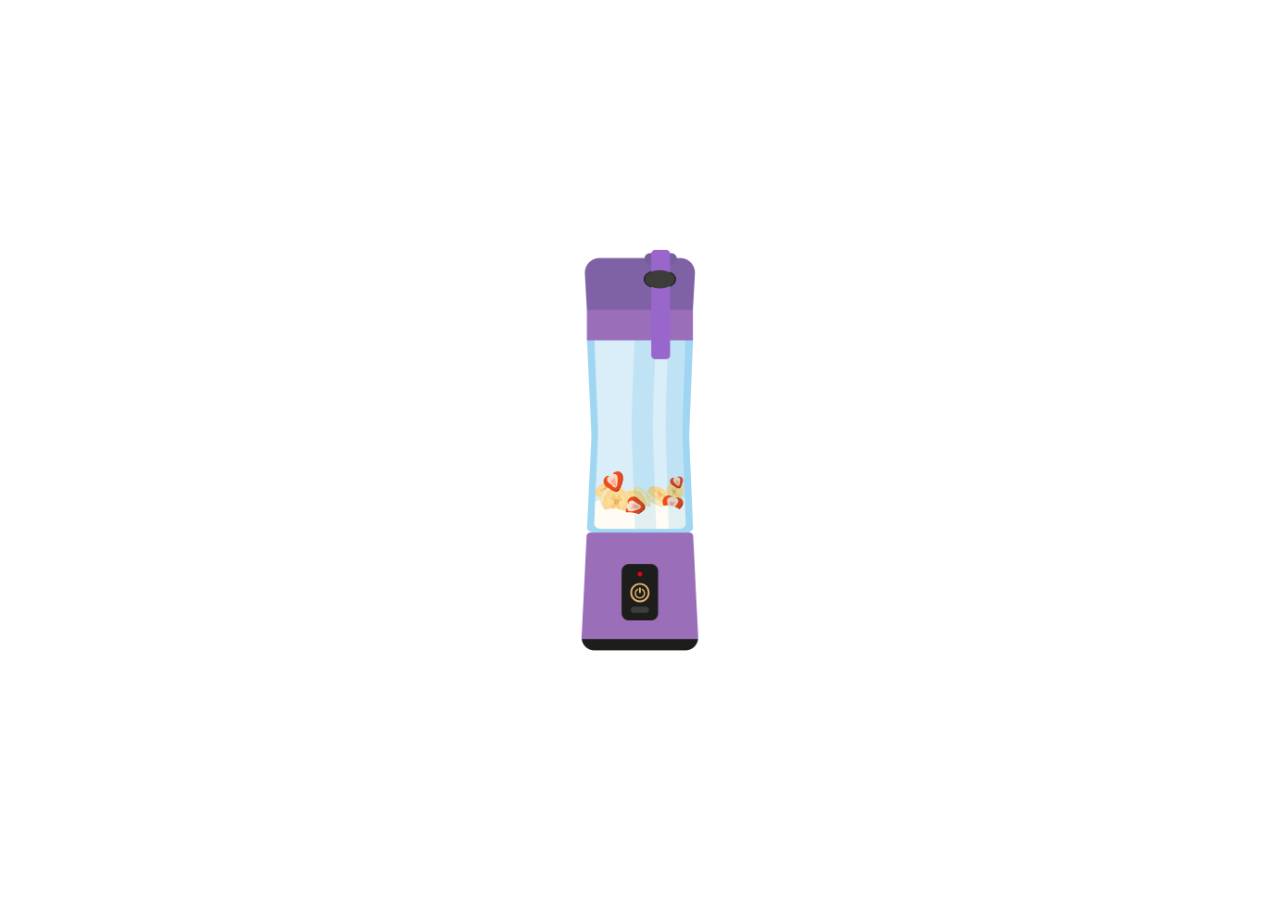
<file: Licuadora/index.html>
<!DOCTYPE html>
<html lang="en">
<head>
    <meta charset="UTF-8">
    <meta name="viewport" content="width=device-width, initial-scale=1.0">
    <link rel="stylesheet" href="style.css">
    <title>Document</title>
</head>
<body>
    <dic class="container">
        <div id="blender" class="blender">
            <div id="blender-button" class="blender-button" onclick="controlarLicuadora()"></div>    
        </div>
    </dic>
    <!--Vincular el sonido con el html-->
    <audio id="blender-button-sound" src="sounds/botonLicuadora.mp3" type="audio/mpeg"></audio>
    <!--El atributo loop es para que se siga repitiendo el sonido-->
    <audio id="blender-sound" src="sounds/licuadora.mp3" type="audio/mpeg" loop></audio>
    <!--El js se pone al final para que lea la clase primero-->
    <script src="JS/motorcito.js"></script>
</body>
</html>
</file>
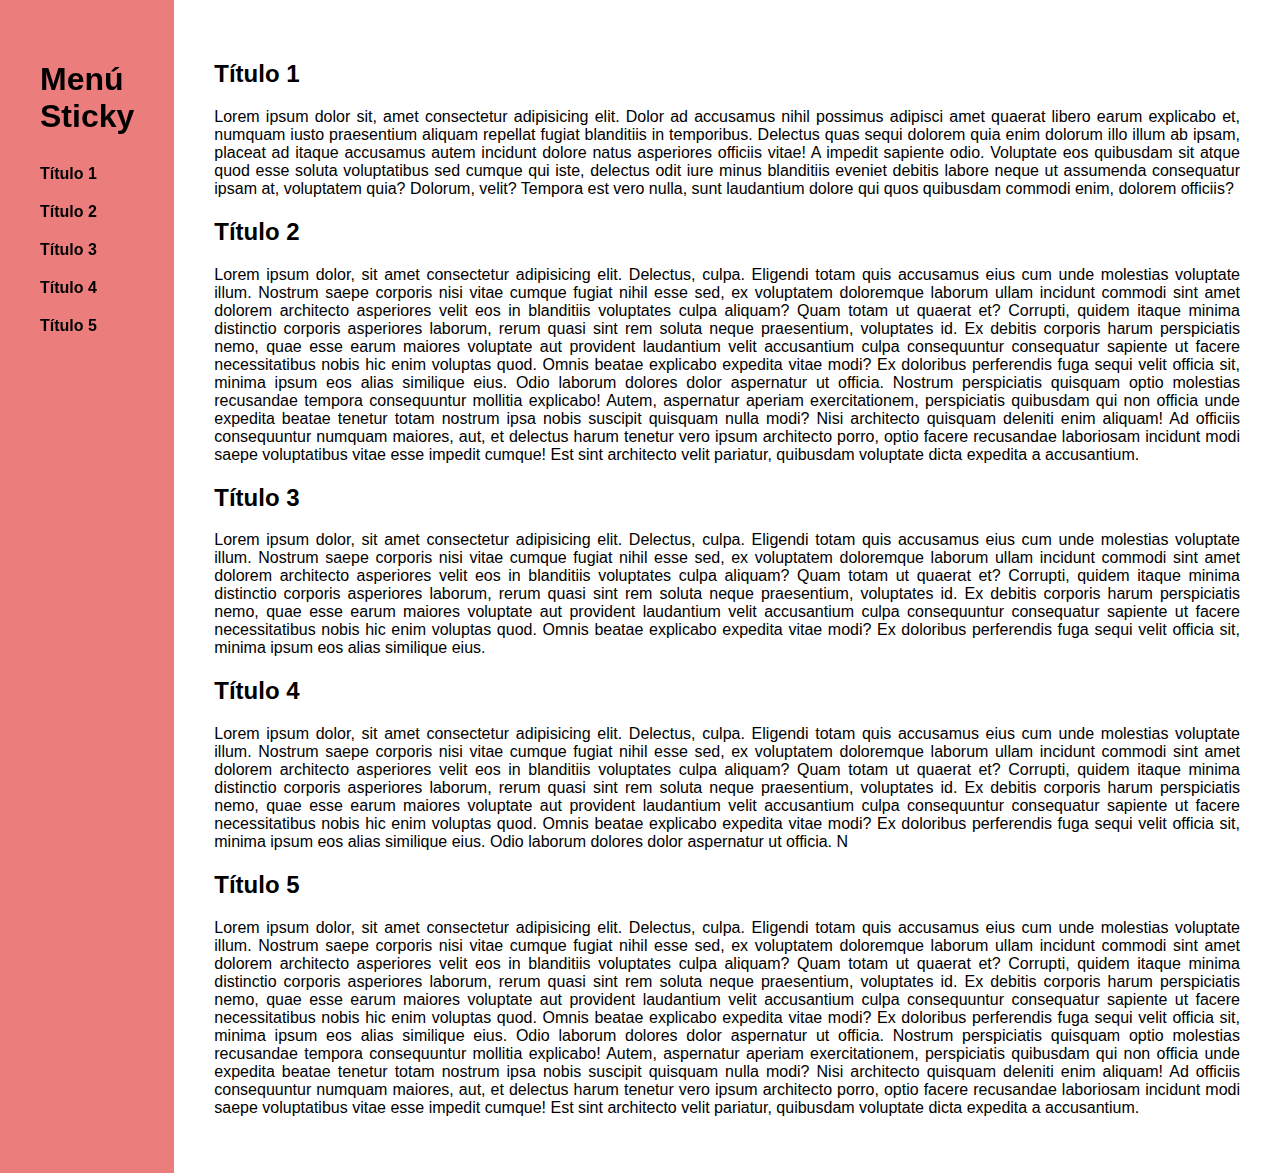
<file: Menusticky Vertical/index.html>
<!DOCTYPE html>
<html lang="en">
<head>
    <meta charset="UTF-8" />
    <meta name="viewport" content="width=device-width, initial-scale=1.0" />
    <meta http-equiv="X-UA-Compatible" content="ie=edge" />
    <title>Document</title>
    <link rel="stylesheet" href="style.css" />
</head>
<body>
    <main class="main">

        <section class="menu">
            <div class="menu-content">
                <h1>Menú Sticky</h1>
            <ul>
                <li><a href="#titulo1">Título 1</a></li>
                <li><a href="#titulo2">Título 2</a></li>
                <li><a href="#titulo3">Título 3</a></li>
                <li><a href="#titulo4">Título 4</a></li>
                <li><a href="#titulo5">Título 5</a></li>
            </ul>
            </div>
        </section>
    
        <section class="content">
            <h2 id="titulo1">Título 1</h2>
            <p>
                Lorem ipsum dolor sit, amet consectetur adipisicing elit. Dolor ad accusamus nihil possimus adipisci amet 
                quaerat libero earum explicabo et, numquam iusto praesentium aliquam repellat fugiat blanditiis in temporibus. 
                Delectus quas sequi dolorem quia enim dolorum illo illum ab ipsam, placeat ad itaque accusamus autem incidunt dolore
                 natus asperiores officiis vitae! A impedit sapiente odio. Voluptate eos quibusdam sit atque quod esse soluta voluptatibus 
                 sed cumque qui iste, delectus odit iure minus blanditiis eveniet debitis labore neque ut assumenda consequatur ipsam at, 
                 voluptatem quia? Dolorum, velit? Tempora est vero nulla, sunt laudantium dolore qui quos quibusdam commodi enim, dolorem officiis?
            </p>
    
            <h2 id="titulo2">Título 2</h2>
            <p>
                Lorem ipsum dolor, sit amet consectetur adipisicing elit. Delectus, culpa. Eligendi totam quis accusamus eius cum unde 
                molestias voluptate illum. Nostrum saepe corporis nisi vitae cumque fugiat nihil esse sed, ex voluptatem doloremque laborum 
                ullam incidunt commodi sint amet dolorem architecto asperiores velit eos in blanditiis voluptates culpa aliquam? Quam totam 
                ut quaerat et? Corrupti, quidem itaque minima distinctio corporis asperiores laborum, rerum quasi sint rem soluta neque 
                praesentium, voluptates id. Ex debitis corporis harum perspiciatis nemo, quae esse earum maiores voluptate aut provident 
                laudantium velit accusantium culpa consequuntur consequatur sapiente ut facere necessitatibus nobis hic enim voluptas quod. 
                Omnis beatae explicabo expedita vitae modi? Ex doloribus perferendis fuga sequi velit officia sit, minima ipsum eos alias 
                similique eius. Odio laborum dolores dolor aspernatur ut officia. Nostrum perspiciatis quisquam optio molestias recusandae 
                tempora consequuntur mollitia explicabo! Autem, aspernatur aperiam exercitationem, perspiciatis quibusdam qui non officia 
                unde expedita beatae tenetur totam nostrum ipsa nobis suscipit quisquam nulla modi? Nisi architecto quisquam deleniti enim 
                aliquam! Ad officiis consequuntur numquam maiores, aut, et delectus harum tenetur vero ipsum architecto porro, optio facere 
                recusandae laboriosam incidunt modi saepe voluptatibus vitae esse impedit cumque! Est sint architecto velit pariatur, 
                quibusdam voluptate dicta expedita a accusantium.
            </p>
    
            <h2 id="titulo3">Título 3</h2>
            <p>
                Lorem ipsum dolor, sit amet consectetur adipisicing elit. Delectus, culpa. Eligendi totam quis accusamus eius cum unde 
                molestias voluptate illum. Nostrum saepe corporis nisi vitae cumque fugiat nihil esse sed, ex voluptatem doloremque laborum 
                ullam incidunt commodi sint amet dolorem architecto asperiores velit eos in blanditiis voluptates culpa aliquam? Quam totam 
                ut quaerat et? Corrupti, quidem itaque minima distinctio corporis asperiores laborum, rerum quasi sint rem soluta neque 
                praesentium, voluptates id. Ex debitis corporis harum perspiciatis nemo, quae esse earum maiores voluptate aut provident 
                laudantium velit accusantium culpa consequuntur consequatur sapiente ut facere necessitatibus nobis hic enim voluptas quod. 
                Omnis beatae explicabo expedita vitae modi? Ex doloribus perferendis fuga sequi velit officia sit, minima ipsum eos alias 
                similique eius. 
            </p>
    
            <h2 id="titulo4">Título 4</h2>
            <p>
                Lorem ipsum dolor, sit amet consectetur adipisicing elit. Delectus, culpa. Eligendi totam quis accusamus eius cum unde 
                molestias voluptate illum. Nostrum saepe corporis nisi vitae cumque fugiat nihil esse sed, ex voluptatem doloremque laborum 
                ullam incidunt commodi sint amet dolorem architecto asperiores velit eos in blanditiis voluptates culpa aliquam? Quam totam 
                ut quaerat et? Corrupti, quidem itaque minima distinctio corporis asperiores laborum, rerum quasi sint rem soluta neque 
                praesentium, voluptates id. Ex debitis corporis harum perspiciatis nemo, quae esse earum maiores voluptate aut provident 
                laudantium velit accusantium culpa consequuntur consequatur sapiente ut facere necessitatibus nobis hic enim voluptas quod. 
                Omnis beatae explicabo expedita vitae modi? Ex doloribus perferendis fuga sequi velit officia sit, minima ipsum eos alias 
                similique eius. Odio laborum dolores dolor aspernatur ut officia. N
            </p>
    
            <h2 id="titulo5">Título 5</h2>
            <p>
                Lorem ipsum dolor, sit amet consectetur adipisicing elit. Delectus, culpa. Eligendi totam quis accusamus eius cum unde 
                molestias voluptate illum. Nostrum saepe corporis nisi vitae cumque fugiat nihil esse sed, ex voluptatem doloremque laborum 
                ullam incidunt commodi sint amet dolorem architecto asperiores velit eos in blanditiis voluptates culpa aliquam? Quam totam 
                ut quaerat et? Corrupti, quidem itaque minima distinctio corporis asperiores laborum, rerum quasi sint rem soluta neque 
                praesentium, voluptates id. Ex debitis corporis harum perspiciatis nemo, quae esse earum maiores voluptate aut provident 
                laudantium velit accusantium culpa consequuntur consequatur sapiente ut facere necessitatibus nobis hic enim voluptas quod. 
                Omnis beatae explicabo expedita vitae modi? Ex doloribus perferendis fuga sequi velit officia sit, minima ipsum eos alias 
                similique eius. Odio laborum dolores dolor aspernatur ut officia. Nostrum perspiciatis quisquam optio molestias recusandae 
                tempora consequuntur mollitia explicabo! Autem, aspernatur aperiam exercitationem, perspiciatis quibusdam qui non officia 
                unde expedita beatae tenetur totam nostrum ipsa nobis suscipit quisquam nulla modi? Nisi architecto quisquam deleniti enim 
                aliquam! Ad officiis consequuntur numquam maiores, aut, et delectus harum tenetur vero ipsum architecto porro, optio facere 
                recusandae laboriosam incidunt modi saepe voluptatibus vitae esse impedit cumque! Est sint architecto velit pariatur, 
                quibusdam voluptate dicta expedita a accusantium.
            </p>
        </section>
    

    </main>

</body>
</html>
</file>
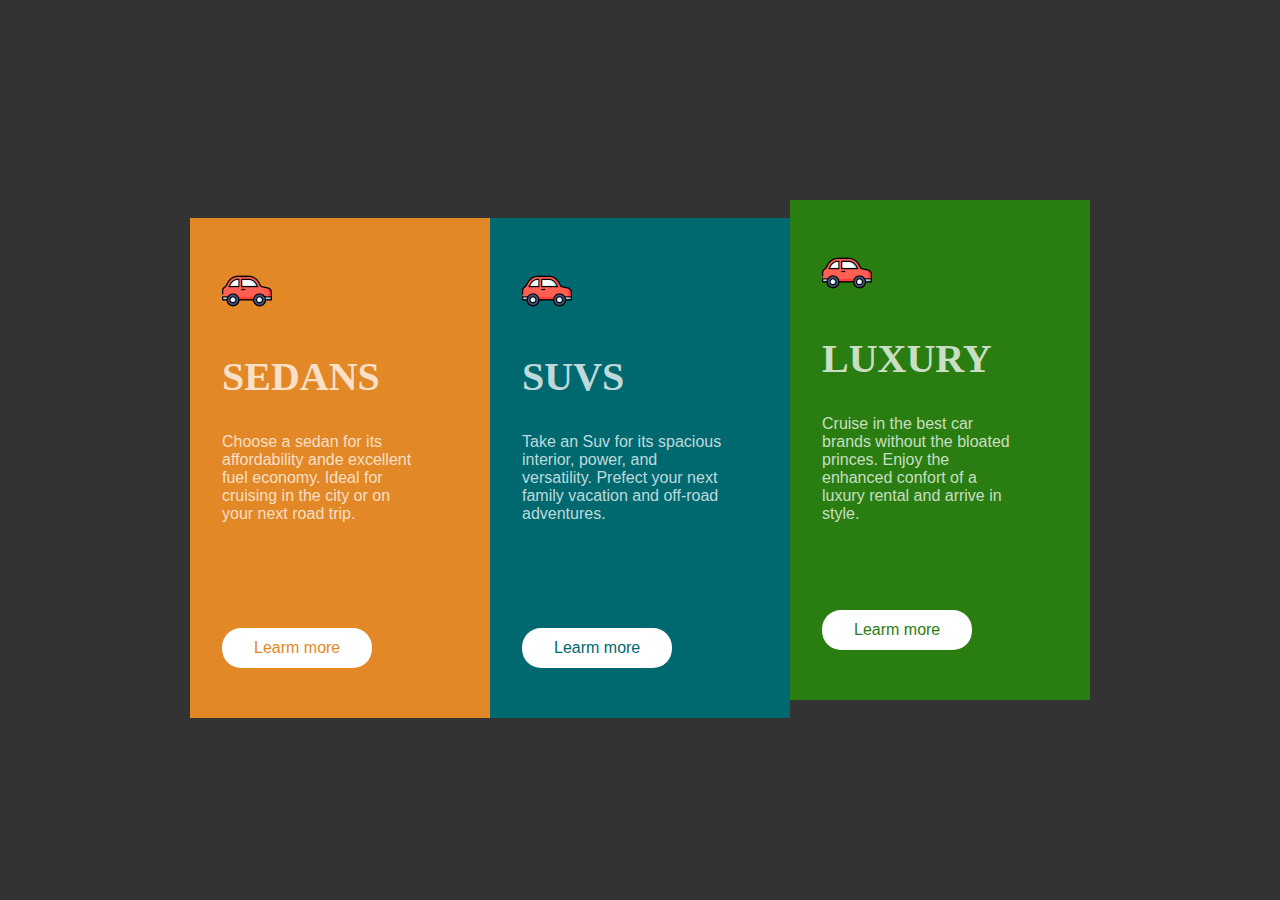
<file: Tarjetas/index.html>
<!DOCTYPE html>
<html lang="es">
  <head>
    <meta charset="UTF-8" />
    <meta name="viewport" content="width=device-width, initial-scale=1.0" />
    <meta http-equiv="X-UA-Compatible" content="ie=edge" />
    <title>Document</title>
    <link rel="stylesheet" href="styles.css" />
  </head>
  <body>
    <div class="cards">

      <article class="card card--ogrange">
        <img src="coche.png" alt="Icon sedan">
        <h2 class="card_title">Sedans</h2>
        <p class="Card_description">
          Choose a sedan for its affordability ande excellent fuel economy.
          Ideal for cruising in the city or on your next road trip.
        </p>
        <a href="#" class="card_cta card_cta--orange">Learm more</a>
      </article>

      <article class="card card--cyan">
        <img src="coche.png" alt="Icon Suvs">
        <h2 class="card_title">Suvs</h2>
        <p class="Card_description">
        Take an Suv for its spacious interior, power, and versatility.
        Prefect your next
        family vacation and off-road adventures.
        </p>
        <a href="#" class="card_cta card_cta--cyan">Learm more</a>
      </article>

      <article class="card card--dark-cyan">
        <img src="coche.png" alt="Icon Luxury">
        <h2 class="card_title">Luxury</h2>
        <p class="Card_description">
          Cruise in the best car brands without the bloated princes. Enjoy the 
          enhanced confort of a luxury rental and arrive in style.
        </p>
        <a href="#" class="card_cta card_cta--dark-cyan">Learm more</a>
      </article>

    </div>
  </body>
</html>
</file>
<file: Licuadora/style.css>
*{
    /*Para quitar el estilo de la página*/
    box-sizing: border-box;
    padding: 0;
    margin: 0;
}

.blender{

    position: fixed;
    left: 50%;
    top:50%;
    transform: translate(-50%, -50%);
    width: 700px;
    height: 500px;
    background-image: url("img/licuadoraApagada.png");
    background-size: contain;
    background-position: center;
    /*Para que no se repita la imagen si se cambia el ancho*/
    background-repeat: no-repeat;
    
}

.blender.active{
    background-image: url("img/licuadoraEncendida.gif");
}

.blender-button {
    margin: 370px auto 0px;
    width: 30px;
    height: 30px;
}
</file>
<file: Menusticky Vertical/style.css>
html {
    /*Para el desplazamiento por la página*/
    scroll-behavior: smooth;
}

body{
    margin: 0;
    font-family: 'Arial Narrow Bold', sans-serif;
}

.main {
    display: flex;
}

.menu {
padding: 40px;
padding-top: 20px;
background: rgb(236, 125, 125);

}
.menu-content {
    /*Para que no baje el menú*/
    padding-top: 20px;
    position: sticky;
    top: 0;
}

.menu h1{
    margin-bottom: 30px;
}

.menu a{
    color: black;
    font-weight: bold;
    text-decoration: none;
}
.menu li{
    /*Para que el texto no salte de linea*/
    white-space: nowrap;
    margin-bottom: 20px;
}

.menu ul{
    /*Para que el texto no salte de linea*/
    list-style: none;
    margin: 0;
    padding: 0;
}

.content {
padding: 40px;
text-align: justify;
}
</file>
<file: Tarjetas/styles.css>
*{
    box-sizing: border-box;
  }
  body {
    margin: 0;
    font-family: sans-serif;
    text-align: center;
    background-color: #333;
  
  }
  .cards{
    width: 90%;
    height: 500px;
    margin: 200px auto;
    /*Para quitar los margenes del article*/
    font-size: 0;
  }
  .card {
    position: relative;
    display: inline-block;
    width: 300px;
    text-align: left;
    height: 100%;
    padding-top: 3em;
    padding-left: 2em;
    /*Para que no salga a 0 la letra*/
    font-size: 1rem;
    color: hsl(0 0% 100% / 0.75);
    font-family: sans-serif;
    
  }
  .card_title {
    font-family: cursive;
    font-size: 2.5rem;
    text-transform: uppercase;
  }
.Card_description{
    width: 200px;
}
.card--ogrange {
    background-color: hsl(31,77%,52%);
}
.card--cyan {
    background-color: hsl(184,100%,22%);
}
.card--dark-cyan {
    background-color: hsl(106, 76%, 28%);
}
.card_cta {
    position: absolute;
    padding: 0.7em 2em;
    background-color: #fff;
    border-radius: 1.2em;
    text-decoration: none;
    bottom: 50px;
}
.card_cta--orange{
    color: hsl(31,77%,52%);
}
.card_cta--cyan{
    color: hsl(184,100%,22%);
}
.card_cta--dark-cyan{
    color: hsl(106, 76%, 28%);
}
</file>
